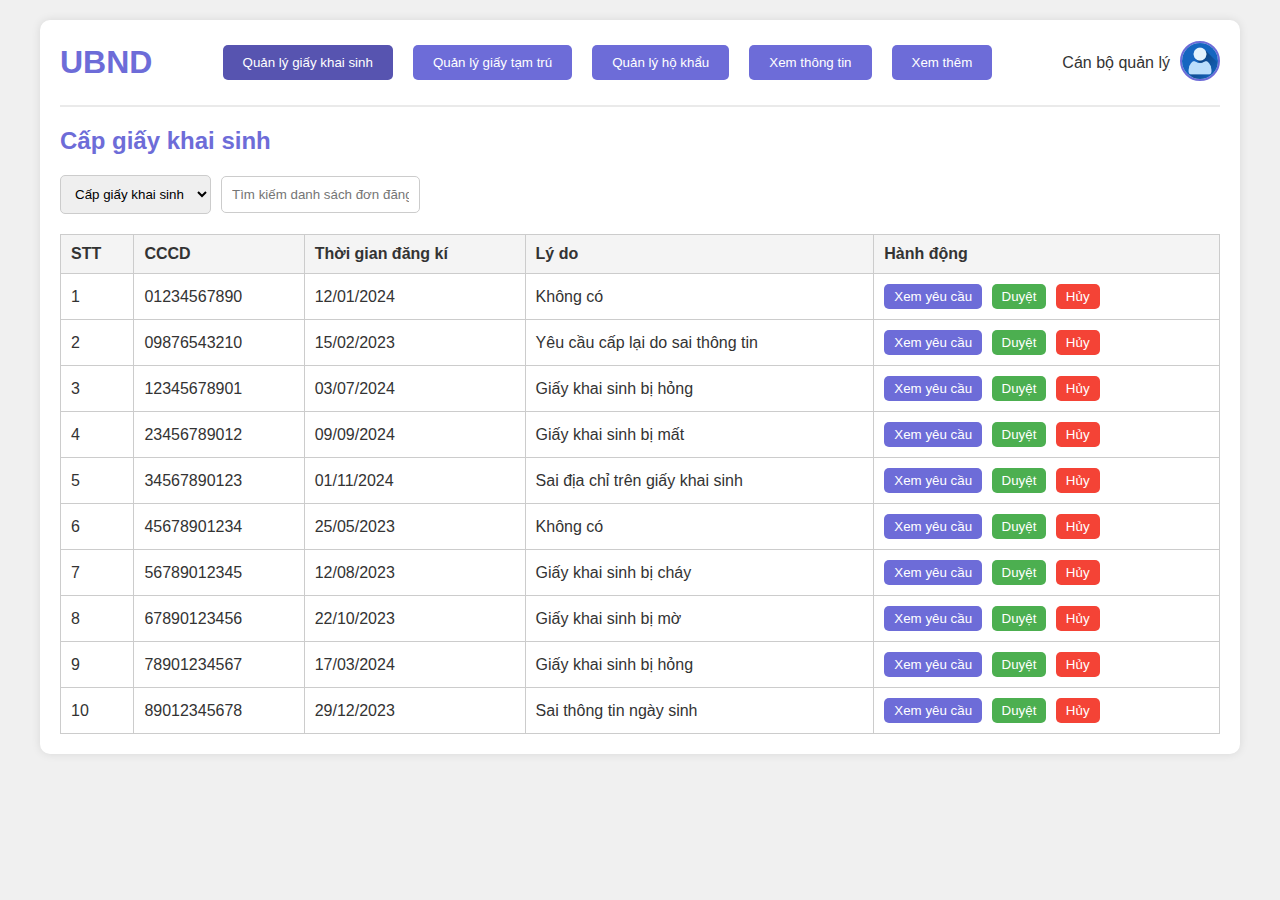
<file: index.html>
<!DOCTYPE html>
<html lang="en">
<head>
    <meta charset="UTF-8">
    <meta name="viewport" content="width=device-width, initial-scale=1.0">
    <title>Quản lý giấy khai sinh</title>
    <link rel="stylesheet" href="styles.css">
</head>
<body>
    <div class="container">
        <div class="header">
            <div class="logo">
                <h1>UBND</h1>
            </div>
            <div class="nav">
                <button class="btn active">Quản lý giấy khai sinh</button>
                <button class="btn">Quản lý giấy tạm trú</button>
                <button class="btn">Quản lý hộ khẩu</button>
                <button class="btn">Xem thông tin</button>
                <button class="btn">Xem thêm</button>
            </div>
            <div class="user-info">
                <span>Cán bộ quản lý</span>
                <div class="avatar">
                    <img src="img/user.png" alt="avatar">
                </div>
            </div>
        </div>

        <div class="main">
            <div class="content">
                <h2>Cấp giấy khai sinh</h2>
                <div class="filter">
                    <select>
                        <option value="default">Cấp giấy khai sinh</option>
                    </select>
                    <input type="text" placeholder="Tìm kiếm danh sách đơn đăng kí...">
                </div>
                <table>
                    <thead>
                        <tr>
                            <th>STT</th>
                            <th>CCCD</th>
                            <th>Thời gian đăng kí</th>
                            <th>Lý do</th>
                            <th>Hành động</th>
                        </tr>
                    </thead>
                    
                    <tbody id="data-table"></tbody>
                </table>
            </div>
        </div>

        
        <div class="modal" id="requestModal">
            <div class="modal-content">
                <span class="close">&times;</span>
                <p><strong>CCCD:</strong> <span id="cccd"></span></p>
                <p><strong>Họ và tên:</strong> <span id="name"></span></p>
                <p><strong>Quan hệ với người được khai sinh:</strong> <span id="relationship"></span></p>
                <p><strong>Họ và tên người được khai sinh:</strong> <span id="childName"></span></p>
                <p><strong>Ngày, tháng, năm sinh:</strong> <span id="dob"></span></p>
                <p><strong>Nơi sinh:</strong> <span id="birthPlace"></span></p>
                <p><strong>Giới tính:</strong> <span id="gender"></span></p>
                <p><strong>Ghi chú:</strong> <span id="note"></span></p>
            </div>
        </div>
    </div>
    
    <script src="script.js"></script>
</body>
</html>
</file>
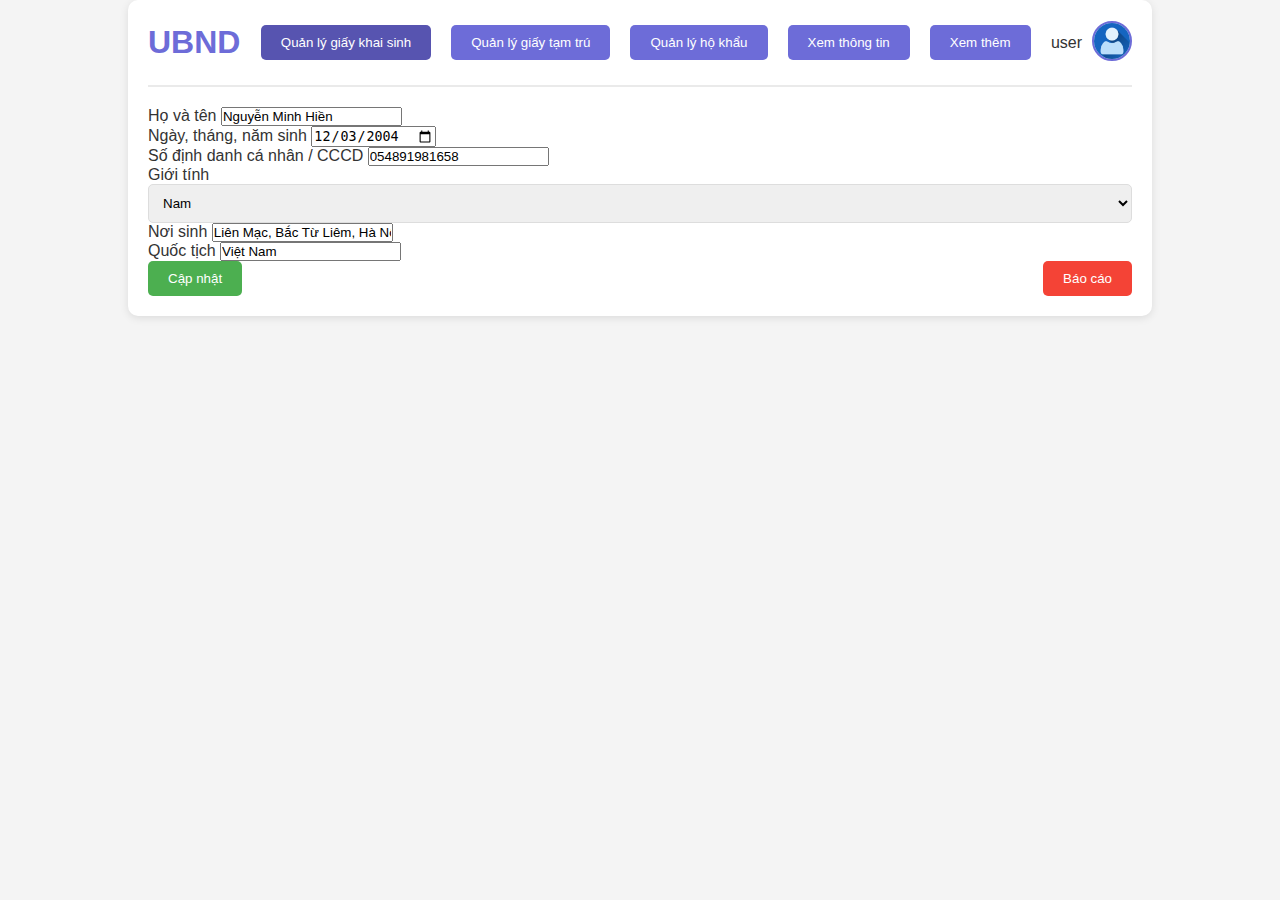
<file: client.html>
<!DOCTYPE html>
<html lang="vi">
<head>
    <meta charset="UTF-8">
    <meta name="viewport" content="width=device-width, initial-scale=1.0">
    <title>Quản lý thông tin cá nhân</title>
    <link rel="stylesheet" href="styles.css">
    <style>
        body {
            font-family: Arial, sans-serif;
            background-color: #f4f4f4;
        }

        .container {
            width: 80%;
            margin: 0 auto;
            padding: 20px;
            background-color: #fff;
            border-radius: 10px;
            box-shadow: 0 2px 8px rgba(0, 0, 0, 0.1);
        }

        .header {
            text-align: center;
            margin-bottom: 20px;
        }

        .header h2 {
            color: #f05768;
        }

        form {
            display: grid;
            grid-template-columns: repeat(2, 1fr);
            gap: 20px;
        }

        form label {
            font-weight: bold;
            margin-bottom: 5px;
        }

        form input, select {
            width: 100%;
            padding: 10px;
            border-radius: 5px;
            border: 1px solid #ddd;
        }

        .form-actions {
            display: flex;
            justify-content: space-between;
            grid-column: span 2;
        }

        .form-actions button {
            padding: 10px 20px;
            border: none;
            border-radius: 5px;
            cursor: pointer;
        }

        .btn-primary {
            background-color: #4caf50;
            color: #fff;
        }

        .btn-secondary {
            background-color: #f44336;
            color: #fff;
        }

        .modal {
            display: none;
            position: fixed;
            left: 0;
            top: 0;
            width: 100%;
            height: 100%;
            background-color: rgba(0, 0, 0, 0.5);
        }

        .modal-content {
            background-color: #fff;
            margin: 10% auto;
            padding: 20px;
            width: 40%;
            border-radius: 10px;
            position: relative;
        }

        .modal-header {
            display: flex;
            justify-content: space-between;
            align-items: center;
            border-bottom: 1px solid #ddd;
            padding-bottom: 10px;
        }

        .modal-body {
            padding: 10px 0;
        }

        .modal-footer {
            text-align: right;
        }

        .close-btn {
            background-color: #f44336;
            color: #fff;
            border: none;
            padding: 5px 10px;
            border-radius: 5px;
            cursor: pointer;
        }

        .modal-footer button {
            background-color: #4caf50;
            color: #fff;
            padding: 10px 20px;
            border: none;
            border-radius: 5px;
        }
    </style>
</head>
<body>

<div class="container">
    <div class="header">
        <div class="logo">
            <h1>UBND</h1>
        </div>
        <div class="nav">
            <button class="btn active">Quản lý giấy khai sinh</button>
            <button class="btn">Quản lý giấy tạm trú</button>
            <button class="btn">Quản lý hộ khẩu</button>
            <button class="btn">Xem thông tin</button>
            <button class="btn">Xem thêm</button>
        </div>
        <div class="user-info">
            <span>user</span>
            <div class="avatar">
                <img src="img/user.png" alt="avatar">
            </div>
        </div>
    </div>

    <form id="info-form"></form>
        <div>
            <label for="name">Họ và tên</label>
            <input type="text" id="name" value="Nguyễn Minh Hiền">
        </div>
        <div>
            <label for="dob">Ngày, tháng, năm sinh</label>
            <input type="date" id="dob" value="2004-12-03">
        </div>
        <div>
            <label for="cccd">Số định danh cá nhân / CCCD</label>
            <input type="text" id="cccd" value="054891981658">
        </div>
        <div>
            <label for="gender">Giới tính</label>
            <select id="gender">
                <option value="Nam">Nam</option>
                <option value="Nữ">Nữ</option>
            </select>
        </div>
        <div>
            <label for="birthplace">Nơi sinh</label>
            <input type="text" id="birthplace" value="Liên Mạc, Bắc Từ Liêm, Hà Nội">
        </div>
        <div>
            <label for="nationality">Quốc tịch</label>
            <input type="text" id="nationality" value="Việt Nam">
        </div>
        <div class="form-actions">
            <button type="button" class="btn-primary" onclick="submitForm()">Cập nhật</button>
            <button type="button" class="btn-secondary" onclick="openModal()">Báo cáo</button>
        </div>
    </form>

<!-- Modal -->
<div class="modal" id="error-modal">
    <div class="modal-content">
        <div class="modal-header">
            <h3>Báo cáo thông tin sai</h3>
            <button class="close-btn" onclick="closeModal()">X</button>
        </div>
        <div class="modal-body">
            <label for="error-note">Ghi chú:</label>
            <textarea id="error-note" rows="4" style="width: 100%;"></textarea>
        </div>
        <div class="modal-footer">
            <button type="button" onclick="submitError()">Hoàn tất</button>
        </div>
    </div>
</div>

    <script src="script.js"></script>
</body>
</html>
</file>
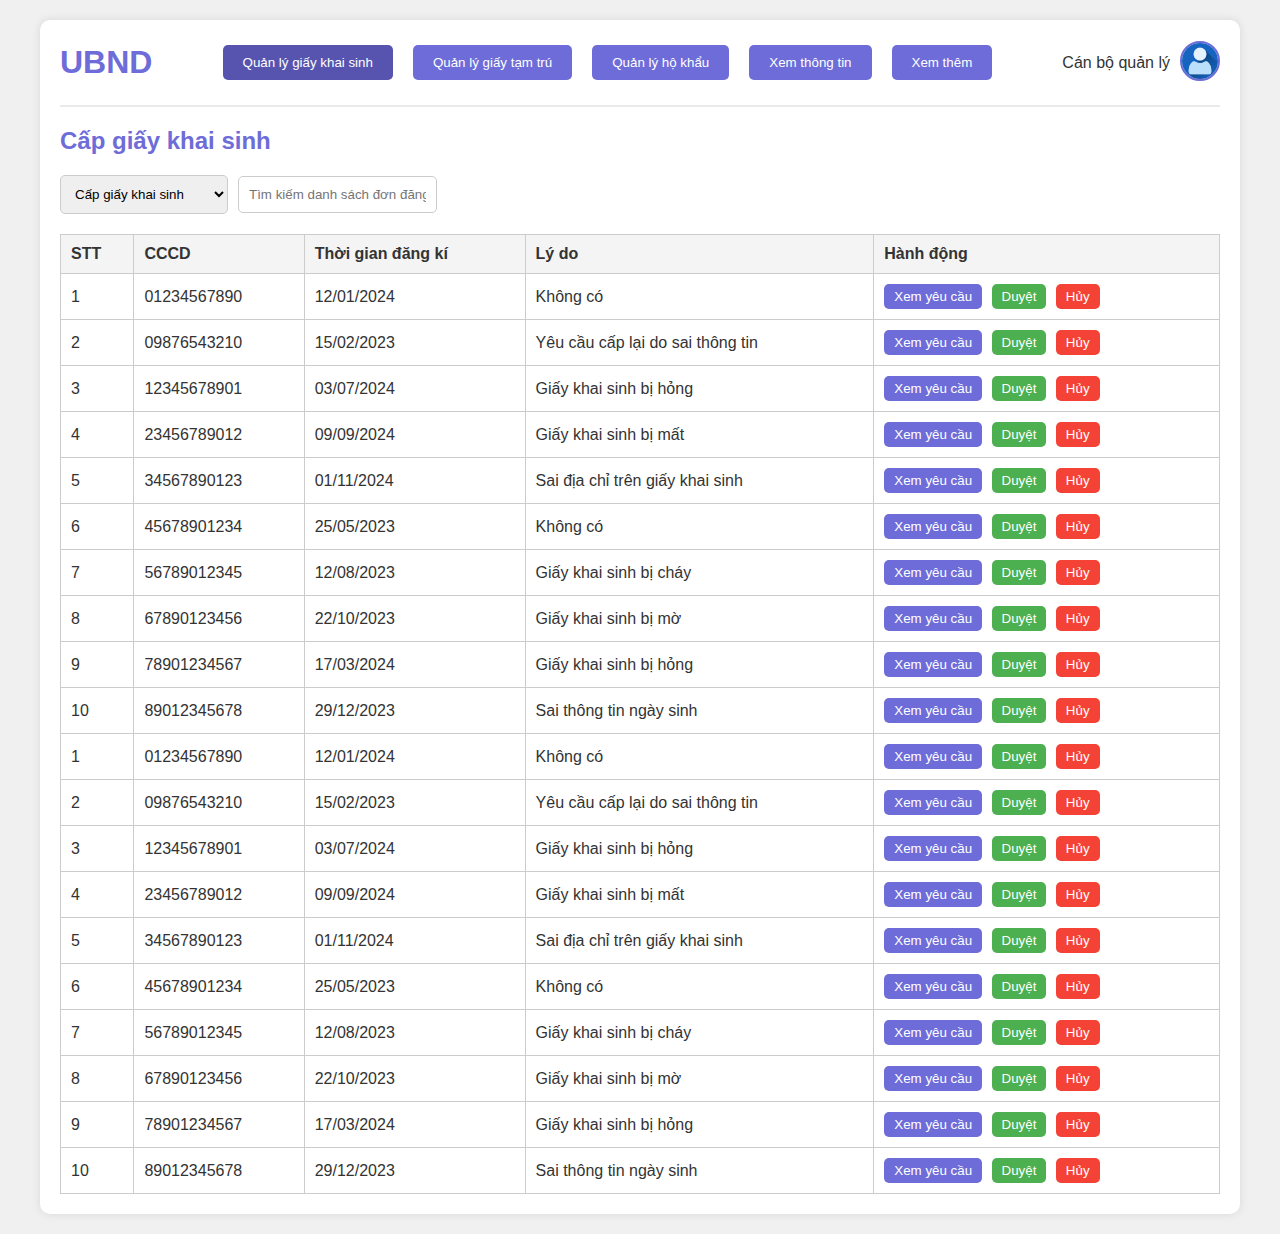
<file: code/admin.html>
<!DOCTYPE html>
<html lang="en">
<head>
    <meta charset="UTF-8">
    <meta name="viewport" content="width=device-width, initial-scale=1.0">
    <title>Quản lý giấy khai sinh</title>
    <link rel="stylesheet" href="styles.css">
</head>
<body>
    <div class="container">
        <div class="header">
            <div class="logo">
                <h1>UBND</h1>
            </div>
            <div class="nav">
                <button class="btn active">Quản lý giấy khai sinh</button>
                <button class="btn">Quản lý giấy tạm trú</button>
                <button class="btn">Quản lý hộ khẩu</button>
                <button class="btn">Xem thông tin</button>
                <button class="btn">Xem thêm</button>
            </div>
            <div class="user-info">
                <span>Cán bộ quản lý</span>
                <div class="avatar">
                    <img src="img/user.png" alt="avatar">
                </div>
            </div>
        </div>

        <div class="main">
            <div class="content">
                <h2>Cấp giấy khai sinh</h2>
                <div class="filter">
                    <select id="dropdown" onchange="window.location.href=this.value;">
                        <option value="default" >Cấp giấy khai sinh</option>
                        <option value="capLaiGiayKhaiSinh.html">Cấp lại giấy khai sinh</option>
                    </select>
                    <input type="text" placeholder="Tìm kiếm danh sách đơn đăng kí...">
                </div>
                <table>
                    <thead>
                        <tr>
                            <th>STT</th>
                            <th>CCCD</th>
                            <th>Thời gian đăng kí</th>
                            <th>Lý do</th>
                            <th>Hành động</th>
                        </tr>
                    </thead>
                    
                    <tbody id="data-table"></tbody>
                </table>
            </div>
        </div>

        
        <div class="modal" id="requestModal">
            <div class="modal-content">
                <span class="close">&times;</span>
                <p><strong>CCCD:</strong> <span id="cccd"></span></p>
                <p><strong>Họ và tên:</strong> <span id="name"></span></p>
                <p><strong>Quan hệ với người được khai sinh:</strong> <span id="relationship"></span></p>
                <p><strong>Họ và tên người được khai sinh:</strong> <span id="childName"></span></p>
                <p><strong>Ngày, tháng, năm sinh:</strong> <span id="dob"></span></p>
                <p><strong>Nơi sinh:</strong> <span id="birthPlace"></span></p>
                <p><strong>Giới tính:</strong> <span id="gender"></span></p>
                <p><strong>Ghi chú:</strong> <span id="note"></span></p>
            </div>
        </div>
    </div>
    
    <script src="script.js"></script>
</body>
</html>
</file>
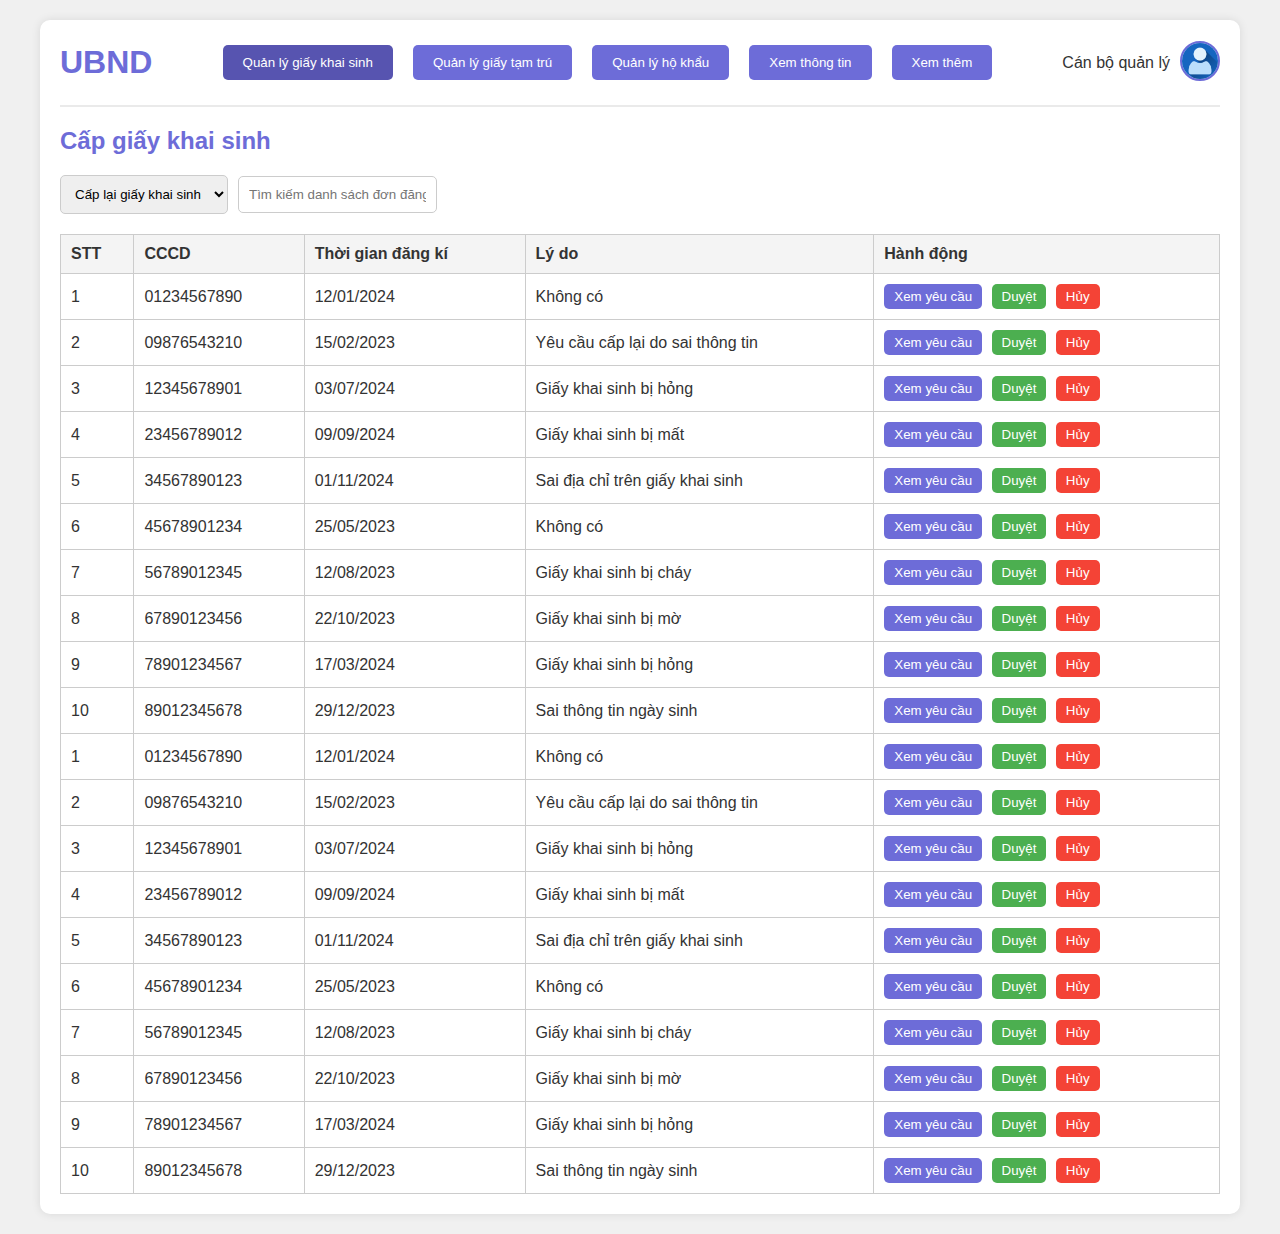
<file: code/capLaiGiayKhaiSinh.html>
<!DOCTYPE html>
<html lang="en">
<head>
    <meta charset="UTF-8">
    <meta name="viewport" content="width=device-width, initial-scale=1.0">
    <title>Quản lý giấy khai sinh</title>
    <link rel="stylesheet" href="styles.css">
</head>
<body>
    <div class="container">
        <!-- Header Section -->
        <div class="header">
            <div class="logo">
                <h1>UBND</h1>
            </div>
            <div class="nav">
                <button class="btn active">Quản lý giấy khai sinh</button>
                <button class="btn">Quản lý giấy tạm trú</button>
                <button class="btn">Quản lý hộ khẩu</button>
                <button class="btn">Xem thông tin</button>
                <button class="btn">Xem thêm</button>
            </div>
            <div class="user-info">
                <span>Cán bộ quản lý</span>
                <div class="avatar">
                    <img src="img/user.png" alt="avatar">
                </div>
            </div>
        </div>

        <!-- Main Section -->
        <div class="main">
            <div class="content">
                <h2>Cấp giấy khai sinh</h2>
                <div class="filter">
                    <select id="dropdown" onchange="window.location.href=this.value;">
                        <option value="capLaiGiayKhaiSinh.html">Cấp lại giấy khai sinh</option>
                        <option value="admin.html" >Cấp giấy khai sinh</option>
                    </select>
                    <input type="text" placeholder="Tìm kiếm danh sách đơn đăng kí...">
                </div>
                <table>
                    <thead>
                        <tr>
                            <th>STT</th>
                            <th>CCCD</th>
                            <th>Thời gian đăng kí</th>
                            <th>Lý do</th>
                            <th>Hành động</th>
                        </tr>
                    </thead>
                    <tbody id="data-table">
                        <!-- <tr>
                            <td>1</td>
                            <td>865726475673</td>
                            <td>16:00 06/07/2024</td>
                            <td>...</td>
                            <td>
                                <button class="view-btn" onclick="openModal('054891981658', 'Nguyễn Minh Hiền', 'Giấy khai sinh bị rách')">Xem yêu cầu</button>
                                <button class="approve-btn">Duyệt</button>
                                <button class="cancel-btn">Hủy</button>
                            </td>
                        </tr> -->
                        
                    </tbody>
                </table>
            </div>
        </div>

        <!-- Modal for Detailed Request -->
        <div class="modal" id="requestModal">
            <div class="modal-content">
                <span class="close" onclick="closeModal()">&times;</span>
                <p><strong>CCCD:</strong> <span id="cccd"></span></p>
                <p><strong>Họ và tên:</strong> <span id="name"></span></p>
                <p><strong>Lý do:</strong> <span id="reason"></span></p>
                <p><strong>Ghi chú:</strong> <span id="note">Không có</span></p>
            </div>
        </div>
    </div>

    <script src="script.js"></script>
</body>
</html>
</file>
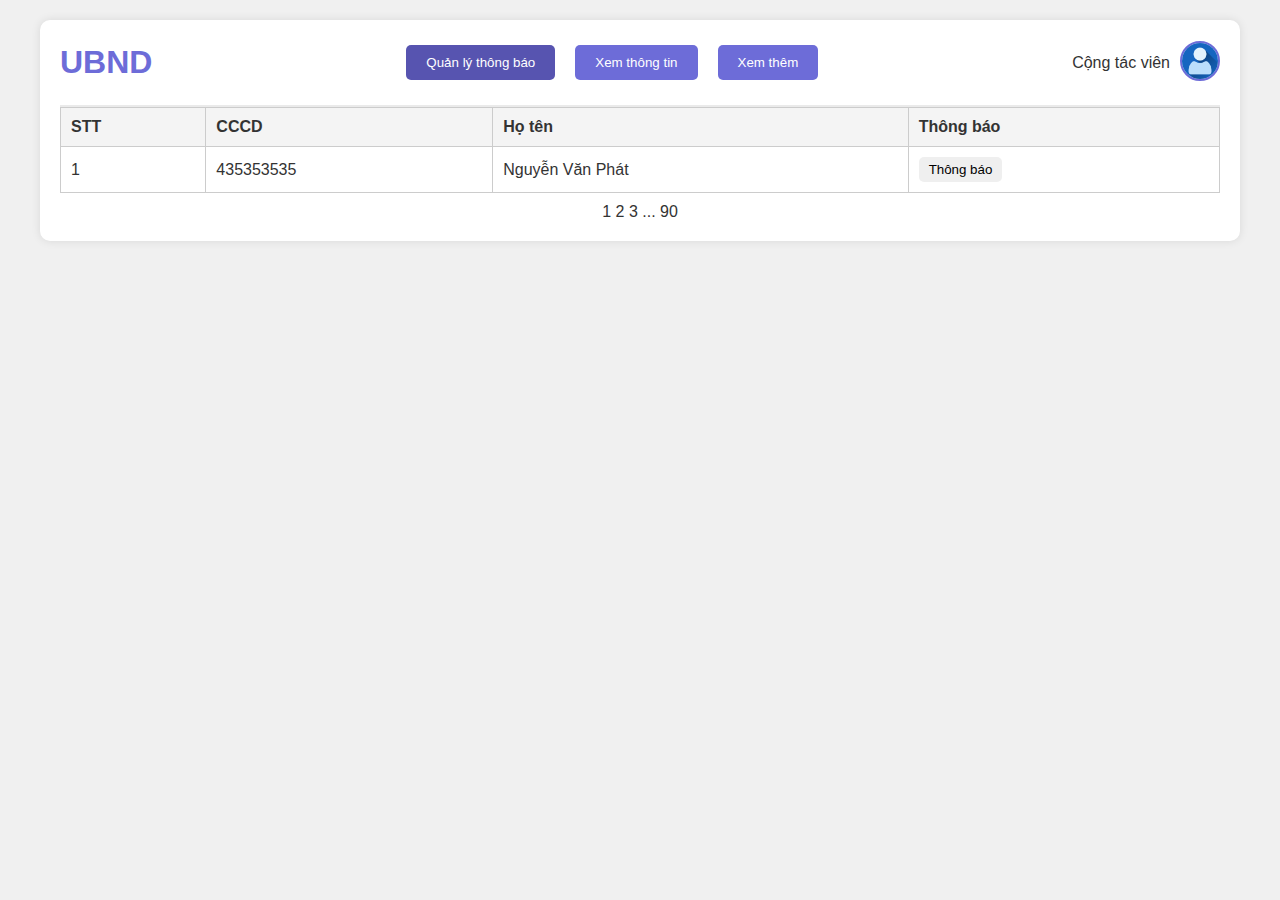
<file: code/congtacvien.html>
<!DOCTYPE html>
<html lang="en">
<head>
    <meta charset="UTF-8">
    <meta name="viewport" content="width=device-width, initial-scale=1.0">
    <title>Thông báo</title>
    <link rel="stylesheet" href="styles.css">
</head>
<body>
    <div class="container">
        <div class="header">
            <div class="logo">
                <h1>UBND</h1>
            </div>
            <div class="nav">
                <button class="btn active">Quản lý thông báo</button>
                <button class="btn">Xem thông tin</button>
                <button class="btn">Xem thêm</button>
            </div>
            <div class="user-info">
                <span>Cộng tác viên</span>
                <div class="avatar">
                    <img src="img/user.png" alt="avatar">
                </div>
            </div>
        </div>

        <section class="content">
            <div class="table-wrapper">
                <table>
                    <thead>
                        <tr>
                            <th>STT</th>
                            <th>CCCD</th>
                            <th>Họ tên</th>
                            <th>Thông báo</th>
                        </tr>
                    </thead>
                    <tbody>
                        <!-- Rows for each user -->
                        <tr>
                            <td>1</td>
                            <td>435353535</td>
                            <td>Nguyễn Văn Phát</td>
                            <td><button class="notify-btn">Thông báo</button></td>
                        </tr>
                        <!-- Repeat similar rows -->
                    </tbody>
                </table>
                <!-- Pagination -->
                <div class="pagination">
                    <span>1</span> <span>2</span> <span>3</span> <span>...</span> <span>90</span>
                </div>
            </div>
        </section>
    </div>

    <!-- Notification modal -->
    <div id="notification-modal" class="modal">
        <div class="modal-content">
            <span class="close-btn">&times;</span>
            <h2>Thông báo</h2>
            <textarea placeholder="Nhập nội dung thông báo..."></textarea>
            <button class="send-btn">Gửi thông báo</button>
        </div>
    </div>

    <script src="script.js"></script>
</body>
</html>
</file>
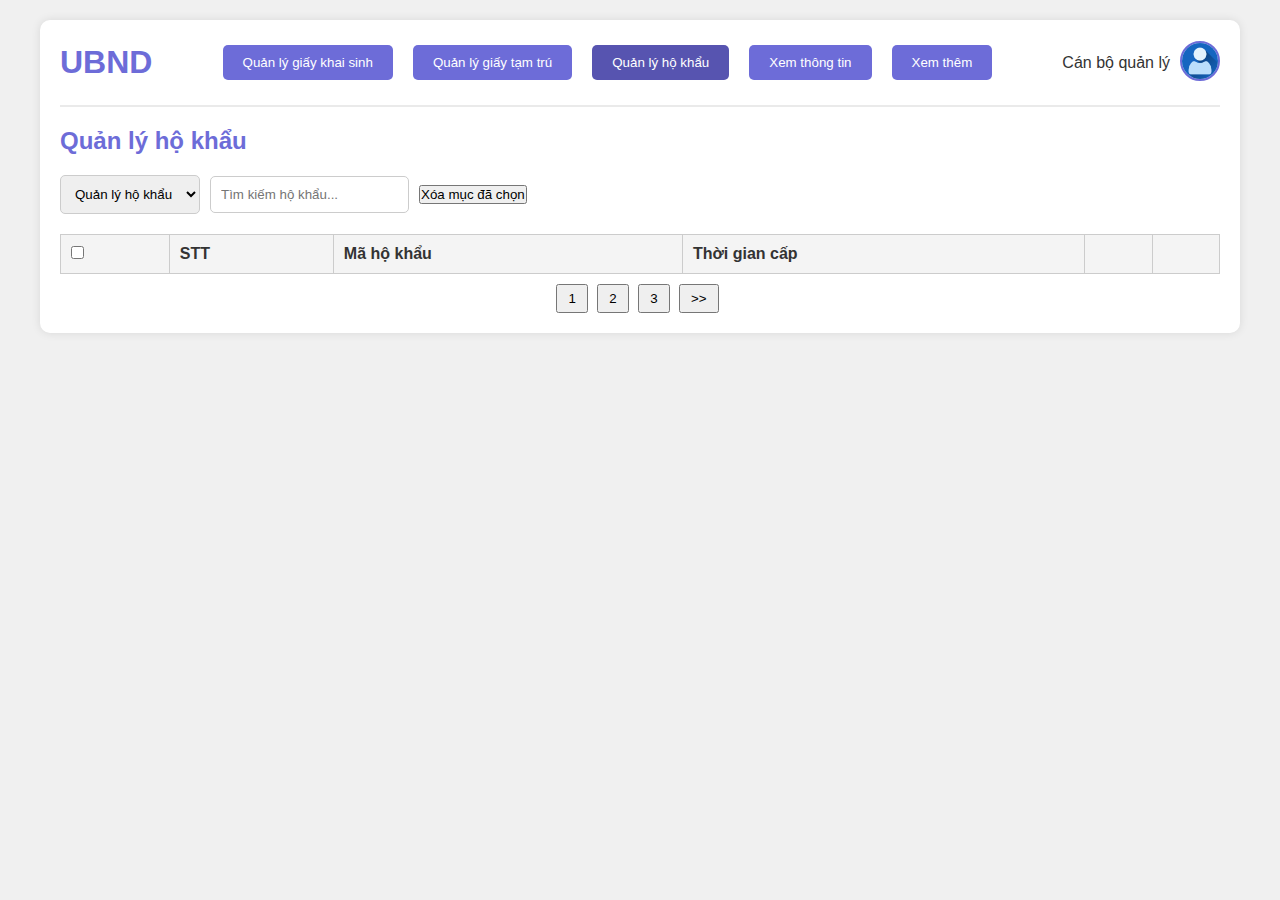
<file: code/quanlyhokhau.html>
<!DOCTYPE html>
<html lang="en">
<head>
    <meta charset="UTF-8">
    <meta name="viewport" content="width=device-width, initial-scale=1.0">
    <title>Quản lý hộ khẩu</title>
    <link rel="stylesheet" href="styles.css">
</head>
<body>
    <div class="container">
        <!-- Header Section -->
        <div class="header">
            <div class="logo">
                <h1>UBND</h1>
            </div>
            <div class="nav">
                <button class="btn">Quản lý giấy khai sinh</button>
                <button class="btn">Quản lý giấy tạm trú</button>
                <button class="btn active">Quản lý hộ khẩu</button>
                <button class="btn">Xem thông tin</button>
                <button class="btn">Xem thêm</button>
            </div>
            <div class="user-info">
                <span>Cán bộ quản lý</span>
                <div class="avatar">
                    <img src="img/user.png" alt="avatar">
                </div>
            </div>
        </div>

        <!-- Main Section for Quản lý hộ khẩu -->
        <div class="main">
            <div class="content">
                <h2>Quản lý hộ khẩu</h2>
                <div class="filter">
                    <select>
                        <option value="default">Quản lý hộ khẩu</option>
                    </select>
                    <input type="text" placeholder="Tìm kiếm hộ khẩu...">
                    <button>Xóa mục đã chọn</button>
                </div>
                <table>
                    <thead>
                        <tr>
                            <th><input type="checkbox"></th>
                            <th>STT</th>
                            <th>Mã hộ khẩu</th>
                            <th>Thời gian cấp</th>
                            <th></th>
                            <th></th>
                        </tr>
                    </thead>
                    <tbody id="data-table1">
                        <!-- <tr>
                            <td><input type="checkbox"></td>
                            <td>1</td>
                            <td>224435355</td>
                            <td>15:00 06/07/2024</td>
                            <td><button class="view-btn" onclick="openModal('224435355')">Xem chi tiết</button></td>
                            <td>
                                <button class="edit-btn">Chỉnh sửa</button>
                                <button class="delete-btn">Xóa</button>
                            </td>
                        </tr> -->
                    </tbody>
                </table>
                <!-- Pagination -->
                <div class="pagination">
                    <button>1</button>
                    <button>2</button>
                    <button>3</button>
                    <!-- More pages -->
                    <button>>></button>
                </div>
            </div>
        </div>

        <!-- Modal for Detailed Request -->
        <div class="modal" id="requestModal">
            <div class="modal-content">
                <span class="close" onclick="closeModal()">&times;</span>
                <p><strong>Mã hộ khẩu:</strong> <span id="householdId"></span></p>
                <p><strong>Họ và tên chủ hộ:</strong> <span id="headOfHousehold"></span></p>
                <p><strong>Địa chỉ:</strong> <span id="address"></span></p>
                <p><strong>Ghi chú:</strong> <span id="note">Không có</span></p>
            </div>
        </div>
    </div>

    <script src="script.js"></script>
</body>
</html>
</file>
<file: styles.css>
* {
    margin: 0;
    padding: 0;
    box-sizing: border-box;
}

body {
    font-family: Arial, sans-serif;
    background-color: #f0f0f0;
    color: #333;
}

.container {
    max-width: 1200px;
    margin: 20px auto;
    padding: 20px;
    background-color: #fff;
    border-radius: 10px;
    box-shadow: 0 0 10px rgba(0, 0, 0, 0.1);
}

.header {
    display: flex;
    justify-content: space-between;
    align-items: center;
    padding-bottom: 20px;
    border-bottom: 2px solid #eaeaea;
}

.logo h1 {
    color: #6d6cd8;
}

.nav {
    display: flex;
    gap: 10px;
}

.nav .btn {
    background-color: #6d6cd8;
    color: #fff;
    padding: 10px 20px;
    border-radius: 5px;
    border: none;
    cursor: pointer;
    transition: background-color 0.3s ease;
}

.nav .btn:hover, .nav .btn.active {
    background-color: #5754b0;
}

.user-info {
    display: flex;
    align-items: center;
    gap: 10px;
}

.user-info span {
    font-size: 16px;
}

.avatar img {
    width: 40px;
    height: 40px;
    border-radius: 50%;
    border: 2px solid #6d6cd8;
}

.main {
    margin-top: 20px;
}

.content h2 {
    font-size: 24px;
    color: #6d6cd8;
    margin-bottom: 20px;
}

.filter {
    display: flex;
    align-items: center;
    gap: 10px;
    margin-bottom: 20px;
}

.filter select, .filter input {
    padding: 10px;
    border-radius: 5px;
    border: 1px solid #ccc;
}

table {
    width: 100%;
    border-collapse: collapse;
}

table th, table td {
    padding: 10px;
    border: 1px solid #ccc;
    text-align: left;
}

table th {
    background-color: #f4f4f4;
}

table td button {
    margin-right: 5px;
    padding: 5px 10px;
    border-radius: 5px;
    border: none;
    cursor: pointer;
    transition: background-color 0.3s ease;
}

table td .btn-view {
    background-color: #6d6cd8;
    color: white;
}

table td .btn-approve {
    background-color: #4CAF50;
    color: white;
}

table td .btn-reject {
    background-color: #f44336;
    color: white;
}

table td button:hover {
    opacity: 0.8;
}

.modal {
    display: none;
    position: fixed;
    top: 0;
    left: 0;
    width: 100%;
    height: 100%;
    background-color: rgba(0, 0, 0, 0.5);
    justify-content: center;
    align-items: center;
}

.modal-content {
    background-color: white;
    padding: 20px;
    border-radius: 10px;
    width: 400px;
    box-shadow: 0 0 10px rgba(0, 0, 0, 0.1);
}

.modal-content h3 {
    color: #6d6cd8;
    margin-bottom: 20px;
}

.btn-close {
    background-color: #f44336;
    color: white;
    padding: 10px;
    border-radius: 5px;
    border: none;
    cursor: pointer;
    transition: background-color 0.3s ease;
}

.btn-close:hover {
    opacity: 0.8;
}


/* Modal styling */
.modal {
    display: none;
    position: fixed;
    z-index: 1;
    left: 0;
    top: 0;
    width: 100%;
    height: 100%;
    background-color: rgba(0, 0, 0, 0.4);
}

.modal-content {
    background-color: #fff;
    margin: 15% auto;
    padding: 20px;
    border: 1px solid #888;
    width: 30%;
    border-radius: 8px;
}

.close {
    color: #aaa;
    float: right;
    font-size: 28px;
    font-weight: bold;
}

.close:hover,
.close:focus {
    color: black;
    cursor: pointer;
}


.modal {
    display: none;
    position: fixed;
    z-index: 1;
    left: 0;
    top: 0;
    width: 100%;
    height: 100%;
    overflow: auto;
    background-color: rgba(0, 0, 0, 0.4);
}
.modal-content {
    background-color: #fff;
    margin: 15% auto;
    padding: 20px;
    border: 1px solid #888;
    width: 80%;
}
.btn {
    padding: 8px 12px;
    margin: 5px;
    cursor: pointer;
}
</file>
<file: code/styles.css>
* {
    margin: 0;
    padding: 0;
    box-sizing: border-box;
}

body {
    font-family: Arial, sans-serif;
    background-color: #f0f0f0;
    color: #333;
}

.container {
    max-width: 1200px;
    margin: 20px auto;
    padding: 20px;
    background-color: #fff;
    border-radius: 10px;
    box-shadow: 0 0 10px rgba(0, 0, 0, 0.1);
}

.header {
    display: flex;
    justify-content: space-between;
    align-items: center;
    padding-bottom: 20px;
    border-bottom: 2px solid #eaeaea;
}

.logo h1 {
    color: #6d6cd8;
}

.nav {
    display: flex;
    gap: 10px;
}

.nav .btn {
    background-color: #6d6cd8;
    color: #fff;
    padding: 10px 20px;
    border-radius: 5px;
    border: none;
    cursor: pointer;
    transition: background-color 0.3s ease;
}

.nav .btn:hover, .nav .btn.active {
    background-color: #5754b0;
}

.user-info {
    display: flex;
    align-items: center;
    gap: 10px;
}

.user-info span {
    font-size: 16px;
}

.avatar img {
    width: 40px;
    height: 40px;
    border-radius: 50%;
    border: 2px solid #6d6cd8;
}

.main {
    margin-top: 20px;
}

.content h2 {
    font-size: 24px;
    color: #6d6cd8;
    margin-bottom: 20px;
}

.filter {
    display: flex;
    align-items: center;
    gap: 10px;
    margin-bottom: 20px;
}

.filter select, .filter input {
    padding: 10px;
    border-radius: 5px;
    border: 1px solid #ccc;
}

table {
    width: 100%;
    border-collapse: collapse;
}

table th, table td {
    padding: 10px;
    border: 1px solid #ccc;
    text-align: left;
}

table th {
    background-color: #f4f4f4;
}

table td button {
    margin-right: 5px;
    padding: 5px 10px;
    border-radius: 5px;
    border: none;
    cursor: pointer;
    transition: background-color 0.3s ease;
}

table td .btn-view {
    background-color: #6d6cd8;
    color: white;
}

table td .btn-approve {
    background-color: #4CAF50;
    color: white;
}

table td .btn-reject {
    background-color: #f44336;
    color: white;
}

table td button:hover {
    opacity: 0.8;
}

.modal {
    display: none;
    position: fixed;
    top: 0;
    left: 0;
    width: 100%;
    height: 100%;
    background-color: rgba(0, 0, 0, 0.5);
    justify-content: center;
    align-items: center;
}

.modal-content {
    background-color: white;
    padding: 20px;
    border-radius: 10px;
    width: 400px;
    box-shadow: 0 0 10px rgba(0, 0, 0, 0.1);
}

.modal-content h3 {
    color: #6d6cd8;
    margin-bottom: 20px;
}

.btn-close {
    background-color: #f44336;
    color: white;
    padding: 10px;
    border-radius: 5px;
    border: none;
    cursor: pointer;
    transition: background-color 0.3s ease;
}

.btn-close:hover {
    opacity: 0.8;
}


/* Modal styling */
.modal {
    display: none;
    position: fixed;
    z-index: 1;
    left: 0;
    top: 0;
    width: 100%;
    height: 100%;
    background-color: rgba(0, 0, 0, 0.4);
}

.modal-content {
    background-color: #fff;
    margin: 15% auto;
    padding: 20px;
    border: 1px solid #888;
    width: 30%;
    border-radius: 8px;
}

.close {
    color: #aaa;
    float: right;
    font-size: 28px;
    font-weight: bold;
}

.close:hover,
.close:focus {
    color: black;
    cursor: pointer;
}


.modal {
    display: none;
    position: fixed;
    z-index: 1;
    left: 0;
    top: 0;
    width: 100%;
    height: 100%;
    overflow: auto;
    background-color: rgba(0, 0, 0, 0.4);
}
.modal-content {
    background-color: #fff;
    margin: 15% auto;
    padding: 20px;
    border: 1px solid #888;
    width: 80%;
}
.btn {
    padding: 8px 12px;
    margin: 5px;
    cursor: pointer;
}


.pagination {
    margin-top: 10px;
    text-align: center;
}

.pagination button {
    margin-right: 5px;
    padding: 5px 10px;
    cursor: pointer;
}

.delete-btn {
    background-color: #e74a3b;
    color: white;
}

.view-btn, .edit-btn, .delete-btn {
    padding: 5px 10px;
    margin-right: 5px;
    cursor: pointer;
}

.view-btn {
    background-color: #4e73df;
    color: white;
}
</file>
